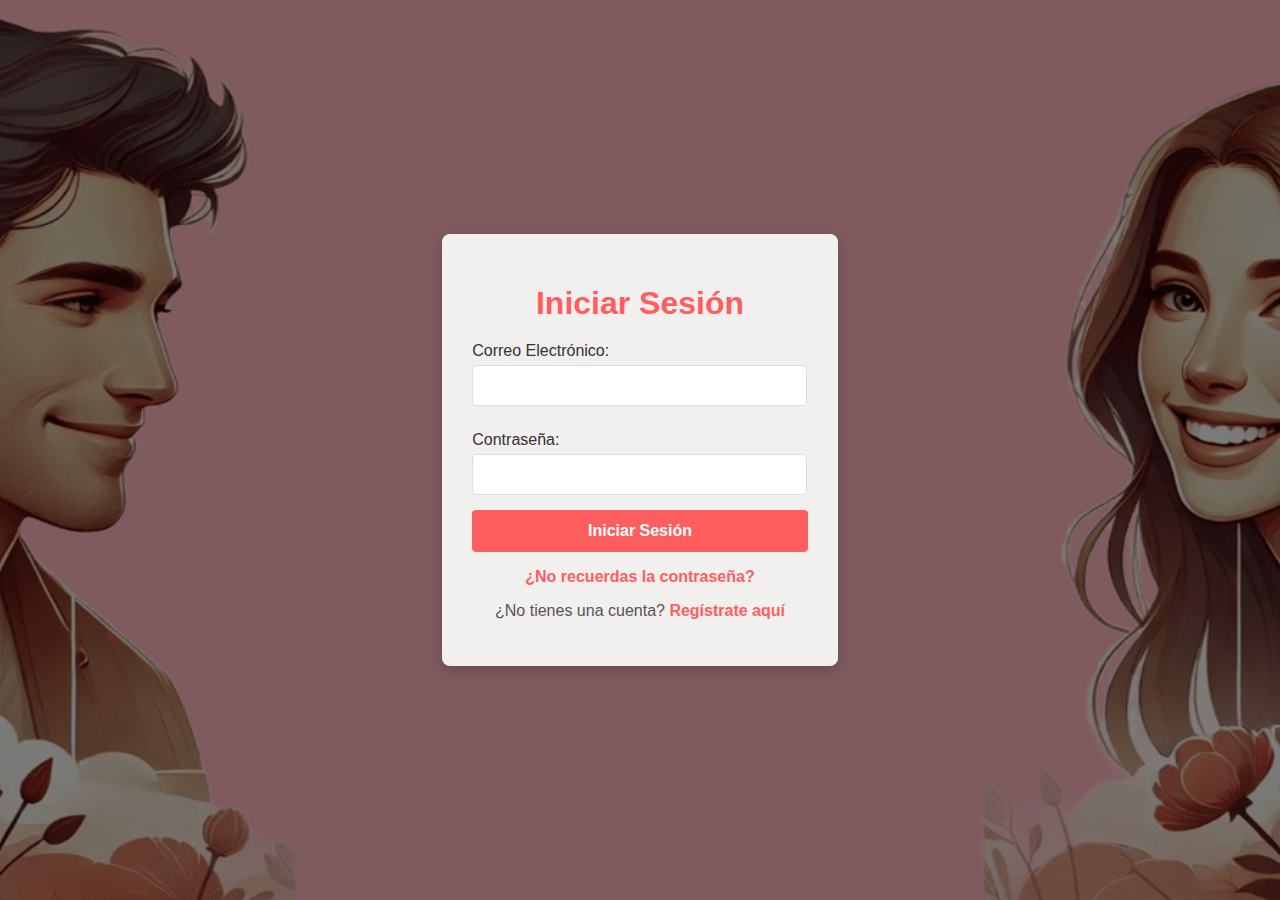
<file: index.html>
<!DOCTYPE html>
<html lang="es">
<head>
    <meta charset="UTF-8">
    <meta name="viewport" content="width=device-width, initial-scale=1.0">
    <title>Inicio de Sesión - Amor en un Click</title>
    <link rel="stylesheet" href="./assets/css/loginRegister.css">
    <script>
        // Mostrar el popup con el mensaje de éxito o error
        function showPopup(message, type) {
            const popup = document.createElement("div");
            popup.className = `popup-message ${type}`;
            popup.textContent = message;
            document.body.appendChild(popup);

            setTimeout(() => {
                popup.style.opacity = '0';
                setTimeout(() => popup.remove(), 500);
            }, 3000);
        }

        // Leer el parámetro de mensaje de la URL
        document.addEventListener("DOMContentLoaded", () => {
            const urlParams = new URLSearchParams(window.location.search);
            const errorMessage = urlParams.get("error");
            const successMessage = urlParams.get("message");

            if (errorMessage) {
                showPopup(decodeURIComponent(errorMessage), 'error');
            } else if (successMessage === 'registered') {
                showPopup('Registro exitoso. ¡Puedes iniciar sesión ahora!', 'success');
            }
        });
    </script>
    <style>
        /* Estilos para el popup de mensaje */
        .popup-message {
            position: fixed;
            top: 20px;
            left: 50%;
            transform: translateX(-50%);
            padding: 10px 20px;
            border-radius: 5px;
            font-size: 14px;
            opacity: 1;
            transition: opacity 0.5s ease;
            z-index: 1000;
        }
        .popup-message.error {
            background-color: #f8d7da;
            color: #721c24;
        }
        .popup-message.success {
            background-color: #28a745;
            color: #ffffff;
        }
    </style>
</head>
<body>
    <div class="background-container">
        <div class="overlay"></div>
        <div class="container">
            <h1>Iniciar Sesión</h1>
            <form action="./functions/login.php" method="POST">
                <label for="email">Correo Electrónico:</label>
                <input type="email" id="email" name="email" required>
                <label for="contraseña">Contraseña:</label>
                <input type="password" id="contraseña" name="contraseña" required>
                <button type="submit">Iniciar Sesión</button>
            </form>
            <p><a href="recuperacionContraseña.html">¿No recuerdas la contraseña?</a></p>
            <p>¿No tienes una cuenta? <a href="registro.html">Regístrate aquí</a></p>
        </div>
    </div>
</body>
</html>
</file>
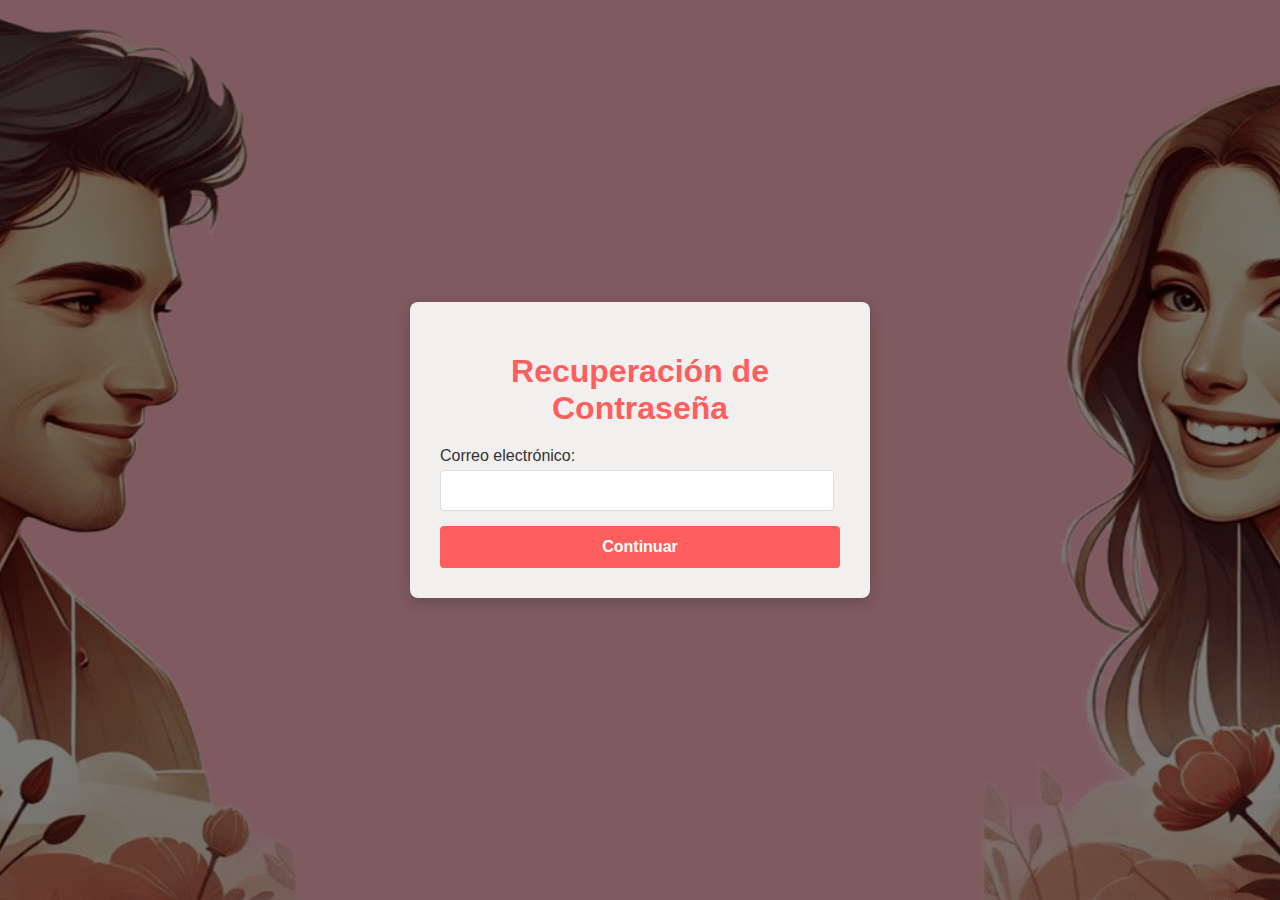
<file: recuperacionContraseña.html>
<!DOCTYPE html>
<html lang="es">
<head>
    <meta charset="UTF-8">
    <meta name="viewport" content="width=device-width, initial-scale=1.0">
    <title>Recuperación de Contraseña</title>
    <link rel="stylesheet" href="./assets/css/loginRegister.css">
</head>
<body>
    <div class="background-container">
        <div class="overlay"></div>
        <div class="container">
            <h1>Recuperación de Contraseña</h1>
            <form action="./functions/recuperarContraseña.php" method="POST">
                <label for="email">Correo electrónico:</label>
                <input type="email" id="email" name="email" required>
                <button type="submit">Continuar</button>
            </form>
        </div>
    </div>
</body>
</html>
</file>
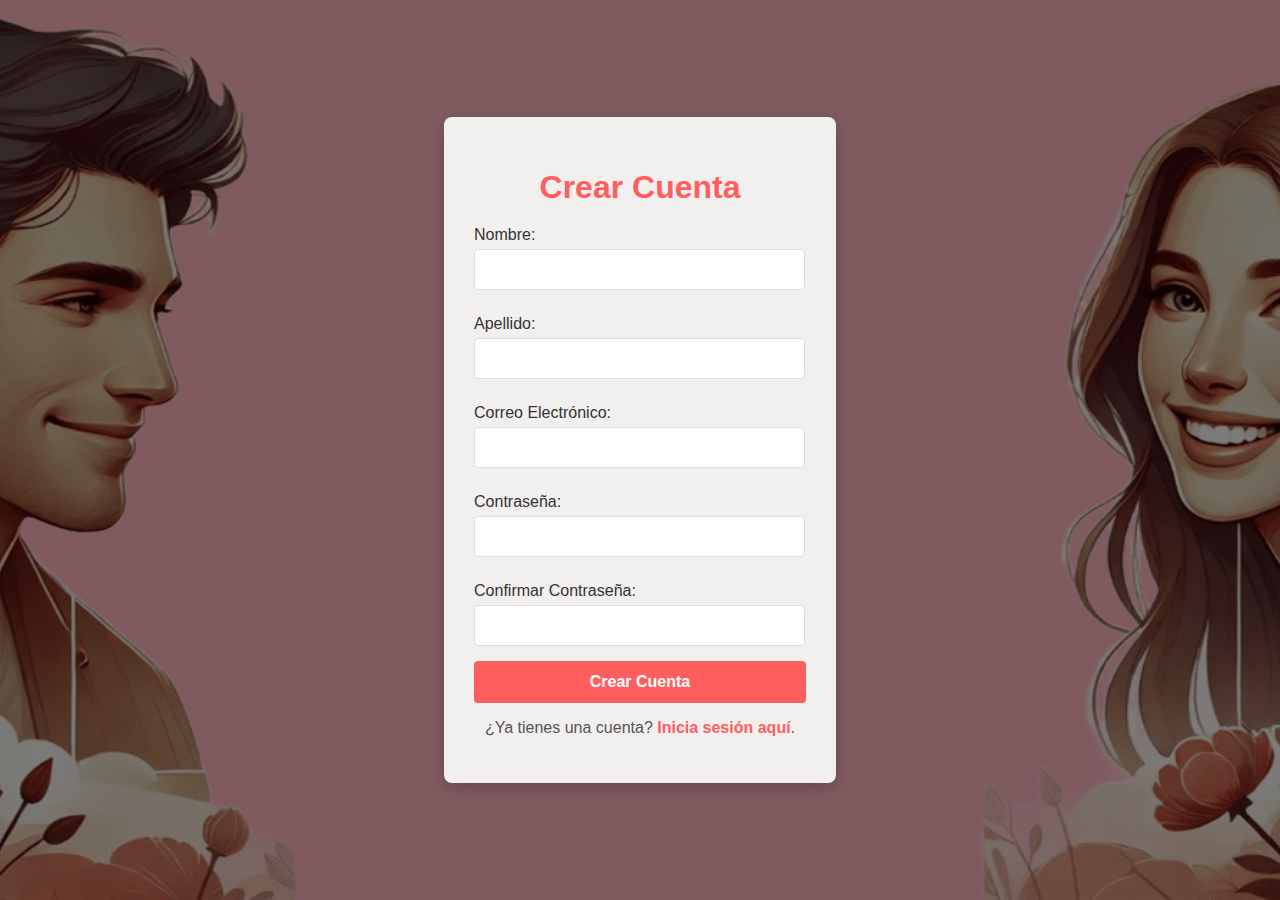
<file: registro.html>
<!DOCTYPE html>
<html lang="es">
<head>
    <meta charset="UTF-8">
    <meta name="viewport" content="width=device-width, initial-scale=1.0">
    <title>Crear Cuenta - Amor en un Click</title>
    <link rel="stylesheet" href="./assets/css/loginRegister.css">
    <script>
        // Mostrar el popup con el mensaje de éxito o error
        function showPopup(message, type) {
            const popup = document.createElement("div");
            popup.className = `popup-message ${type}`;
            popup.textContent = message;
            document.body.appendChild(popup);

            setTimeout(() => {
                popup.style.opacity = '0';
                setTimeout(() => popup.remove(), 500);
            }, 3000);
        }

        // Leer el parámetro de mensaje de la URL
        document.addEventListener("DOMContentLoaded", () => {
            const urlParams = new URLSearchParams(window.location.search);
            const errorMessage = urlParams.get("error");

            if (errorMessage === 'email_exists') {
                showPopup('Ya existe una cuenta con ese correo electrónico.', 'error');
            } else if (errorMessage === 'password_mismatch') {
                showPopup('Las contraseñas no coinciden. Inténtalo de nuevo.', 'error');
            } else if (errorMessage === 'insert_failed') {
                showPopup('Error al registrar. Por favor, inténtalo de nuevo.', 'error');
            }
        });
    </script>
    <style>
        /* Estilos para el popup de mensaje */
        .popup-message {
            position: fixed;
            top: 20px;
            left: 50%;
            transform: translateX(-50%);
            padding: 10px 20px;
            border-radius: 5px;
            font-size: 14px;
            opacity: 1;
            transition: opacity 0.5s ease;
            z-index: 1000;
        }
        .popup-message.error {
            background-color: #f8d7da;
            color: #721c24;
        }
    </style>
</head>
<body>
    <div class="background-container">
        <div class="overlay"></div>
        <div class="container">
            <h1>Crear Cuenta</h1>
            <form action="./functions/registrar.php" method="POST">
                <label for="nombre">Nombre:</label>
                <input type="text" id="nombre" name="nombre" required>
                <label for="apellido">Apellido:</label>
                <input type="text" id="apellido" name="apellido" required>
                <label for="email">Correo Electrónico:</label>
                <input type="email" id="email" name="email" required>
                <label for="password">Contraseña:</label>
                <input type="password" id="password" name="password" required>
                <label for="confirm-password">Confirmar Contraseña:</label>
                <input type="password" id="confirm-password" name="confirm-password" required>
                <button type="submit">Crear Cuenta</button>
            </form>
            <p>¿Ya tienes una cuenta? <a href="index.html">Inicia sesión aquí</a>.</p>
        </div>
    </div>
</body>
</html>
</file>
<file: assets/css/loginRegister.css>
/* Estilo general del cuerpo */
body {
    font-family: Arial, sans-serif;
    background-color: #f2f2f2;
    margin: 0;
    padding: 0;
    overflow: hidden; /* Para evitar el scroll innecesario */
}

/* Contenedor de fondo */
.background-container {
    position: relative;
    width: 100vw;
    height: 100vh;
    background: url('../images/background.jpg') no-repeat center center/cover; /* Imagen de fondo */
    display: flex;
    justify-content: center;
    align-items: center;
}

.overlay {
    position: absolute;
    top: 0;
    left: 0;
    width: 100%;
    height: 100%;
    background-color: rgba(0, 0, 0, 0.5); /* Superposición para oscurecer */
    z-index: 1;
}

/* Contenedor principal */
.container {
    position: relative;
    z-index: 2;
    max-width: 400px;
    padding: 30px;
    background-color: rgba(255, 255, 255, 0.9); /* Fondo semitransparente */
    border-radius: 8px;
    box-shadow: 0 4px 15px rgba(0, 0, 0, 0.2);
}

h1 {
    text-align: center;
    margin-bottom: 20px;
    color: #ff5e5e;
}

label {
    display: block;
    margin: 10px 0 5px;
    color: #333;
}

input[type="email"], input[type="password"], input[type="text"] {
    width: 92%;
    padding: 12px;
    margin-bottom: 15px;
    border: 1px solid #ddd;
    border-radius: 4px;
}

button {
    width: 100%;
    padding: 12px;
    background-color: #ff5e5e;
    color: white;
    border: none;
    border-radius: 4px;
    cursor: pointer;
    font-size: 16px;
    font-weight: bold;
    transition: background-color 0.3s ease;
}

button:hover {
    background-color: #e14b5a;
}

p {
    text-align: center;
    color: #555;
}

a {
    color: #ff5e5e;
    text-decoration: none;
    font-weight: bold;
}

a:hover {
    text-decoration: underline;
}

/* Estilo para los popups */
.error-popup, .popup-message {
    position: fixed;
    top: 20px;
    left: 50%;
    transform: translateX(-50%);
    padding: 10px 20px;
    border-radius: 5px;
    font-size: 14px;
    opacity: 1;
    transition: opacity 0.5s ease;
    z-index: 1000;
}

.error-popup {
    background-color: #f8d7da;
    color: #721c24;
    border: 1px solid #f5c6cb;
}

.popup-message.error {
    background-color: #f8d7da;
    color: #721c24;
}

.popup-message.success {
    background-color: #28a745;
    color: white;
}
</file>
